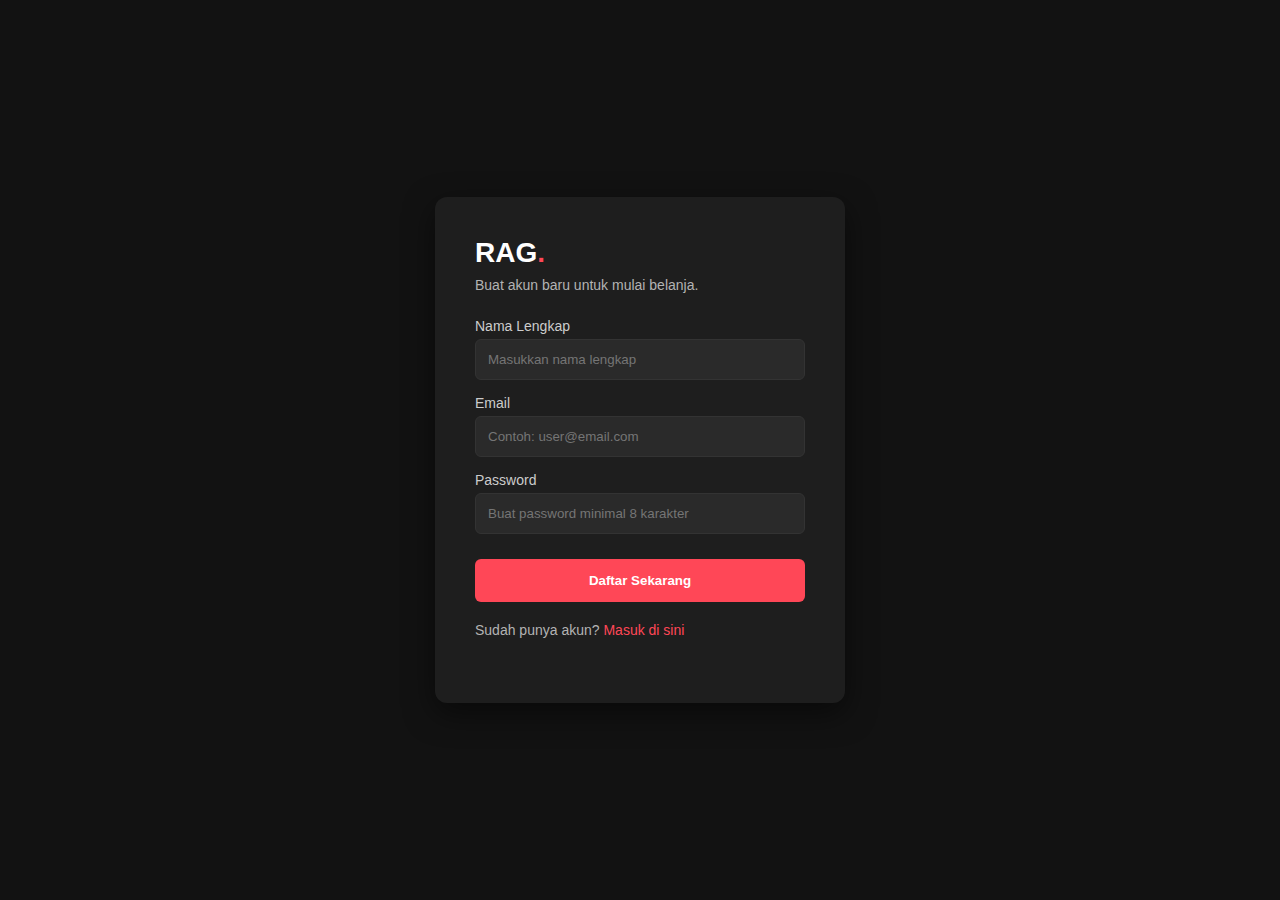
<file: belajar1.html>
<!DOCTYPE html>
<html lang="id">
<head>
    <meta charset="UTF-8">
    <meta name="viewport" content="width=device-width, initial-scale=1.0">
    <title>Daftar Akun - RAG</title>
    <link rel="stylesheet" href="style4.css"> 
    <link rel="stylesheet" href="https://cdnjs.cloudflare.com/ajax/libs/font-awesome/6.0.0/css/all.min.css">
</head>
<body class="login-page">
    <div class="login-container">
        <div class="login-box">
            <h2>RAG<span>.</span></h2>
            <p>Buat akun baru untuk mulai belanja.</p>

            <form id="registerForm">
                <div class="input-group">
                    <label>Nama Lengkap</label>
                    <input type="text" id="regName" placeholder="Masukkan nama lengkap" required>
                </div>
                <div class="input-group">
                    <label>Email</label>
                    <input type="email" id="regEmail" placeholder="Contoh: user@email.com" required>
                </div>
                <div class="input-group">
                    <label>Password</label>
                    <input type="password" id="regPassword" placeholder="Buat password minimal 8 karakter" required>
                </div>
                <button type="submit" class="btn-login">Daftar Sekarang</button>
            </form>

            <p class="signup-link">Sudah punya akun? <a href="index.html">Masuk di sini</a></p>
        </div>
    </div>

    <script src="data4.js"></script>
</body>

</html>
</file>
<file: style4.css>
/* Reset & Base */
* {
    margin: 0;
    padding: 0;
    box-sizing: border-box;
    font-family: 'Inter', sans-serif;
}

body.login-page {
    background-color: #121212; 
    display: flex;
    justify-content: center;
    align-items: center;
    height: 100vh;
    color: white;
}

.login-container {
    width: 100%;
    max-width: 450px;
    padding: 20px;
}

.login-box {
    background: #1e1e1e;
    padding: 40px;
    border-radius: 12px;
    box-shadow: 0 10px 30px rgba(0,0,0,0.5);
}

.login-box h2 {
    font-size: 28px;
    margin-bottom: 8px;
}

.login-box h2 span { color: #ff4757; }

.login-box p {
    color: #b3b3b3;
    margin-bottom: 25px;
    font-size: 14px;
}

/* Social Buttons */
.social-login {
    display: flex;
    gap: 12px;
    margin-bottom: 25px;
}

.social-btn {
    flex: 1;
    display: flex;
    align-items: center;
    justify-content: center;
    padding: 12px;
    border-radius: 8px;
    border: 1px solid #333;
    background: #252525;
    color: white;
    cursor: pointer;
    font-weight: 500;
    transition: 0.3s;
}

.social-btn img { width: 18px; margin-right: 10px; }

.social-btn.facebook {
    background: #1877f2;
    border: none;
}

.social-btn:hover { background: #333; }

.divider {
    display: flex;
    align-items: center;
    text-align: center;
    margin: 20px 0;
    color: #555;
}
.divider::before, .divider::after {
    content: '';
    flex: 1;
    border-bottom: 1px solid #333;
}
.divider span { padding: 0 10px; font-size: 12px; }

.input-group {
    margin-bottom: 15px;
    text-align: left;
}

.input-group label {
    display: block;
    margin-bottom: 5px;
    font-size: 14px;
    color: #ccc;
}

.input-group input {
    width: 100%;
    padding: 12px;
    background: #2a2a2a;
    border: 1px solid #333;
    border-radius: 6px;
    color: white;
    outline: none;
}

.btn-login {
    width: 100%;
    padding: 14px;
    background: #ff4757;
    color: white;
    border: none;
    border-radius: 6px;
    font-weight: bold;
    cursor: pointer;
    margin-top: 10px;
}

.signup-link {
    margin-top: 20px;
    font-size: 13px;
    color: #888;
}

.signup-link a { color: #ff4757; text-decoration: none; }
</file>
